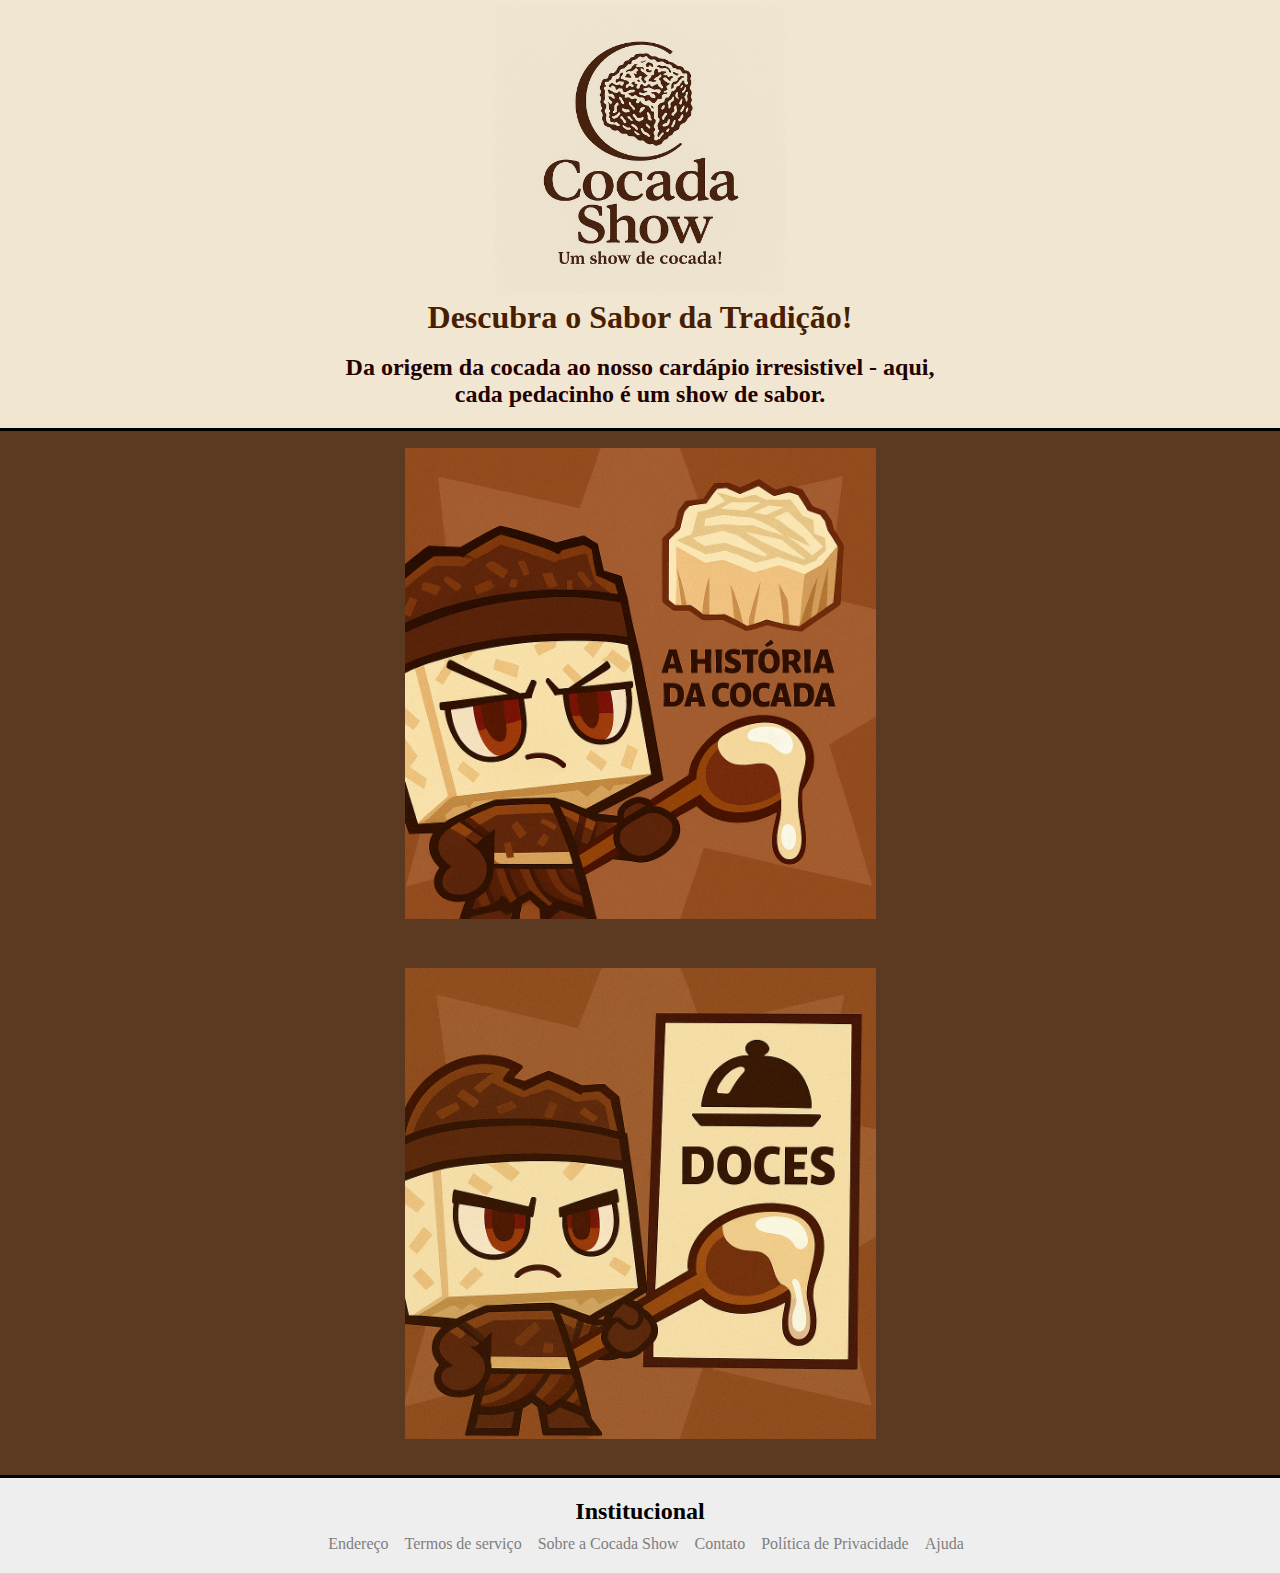
<file: index.html>
<!--Aluno: Arthur da Silva Mariz-->
<!DOCTYPE html>
<html lang="pt-br">
    <head>
        <meta charset="UTF-8">
        <meta name="viewport" content="width=device-width, initial-scale=1.0">
        <title>Cocada Show</title>
        <link rel="stylesheet" href="main.css">
    </head>

    <body>
        <header>
            <img src="img/cocada show.png" alt="Logomarca Cocada Show" width="292.53" height="292.53">
            <h1>Descubra o Sabor da Tradição!</h1><br>
            <h2>Da origem da cocada ao nosso cardápio irresistivel - aqui,<br>cada pedacinho é um show de sabor.</h2><br>
        </header>

        <main>
            <!--<h1>A Jornada da Cocadinha</h1>
            <h2>Explore a história do nosso herói e o quê ele pode proporcionar!</h2>-->
            <nav>
                <ul>
                    <li><a href="h_cocada.html"><img src="img/h_cocada.png" alt="Historia da Cocada" width="471" height="471"></a></li>
                    <li><a href="d_cocada.html"><img src="img/d_cocada.png" alt="Cardápio de doces" width="471" height="471"></a></li>
                </ul>
            </nav>

        </main>

        <footer>
            <h2>Institucional</h2>

            <ul>
                <li>Endereço</li>
                <li>Termos de serviço</li>
                <li>Sobre a Cocada Show</li>
                <li>Contato</li>
                <li>Política de Privacidade</li>
                <li>Ajuda</li>
            </ul>

        </footer>
    </body>
</html>
</file>
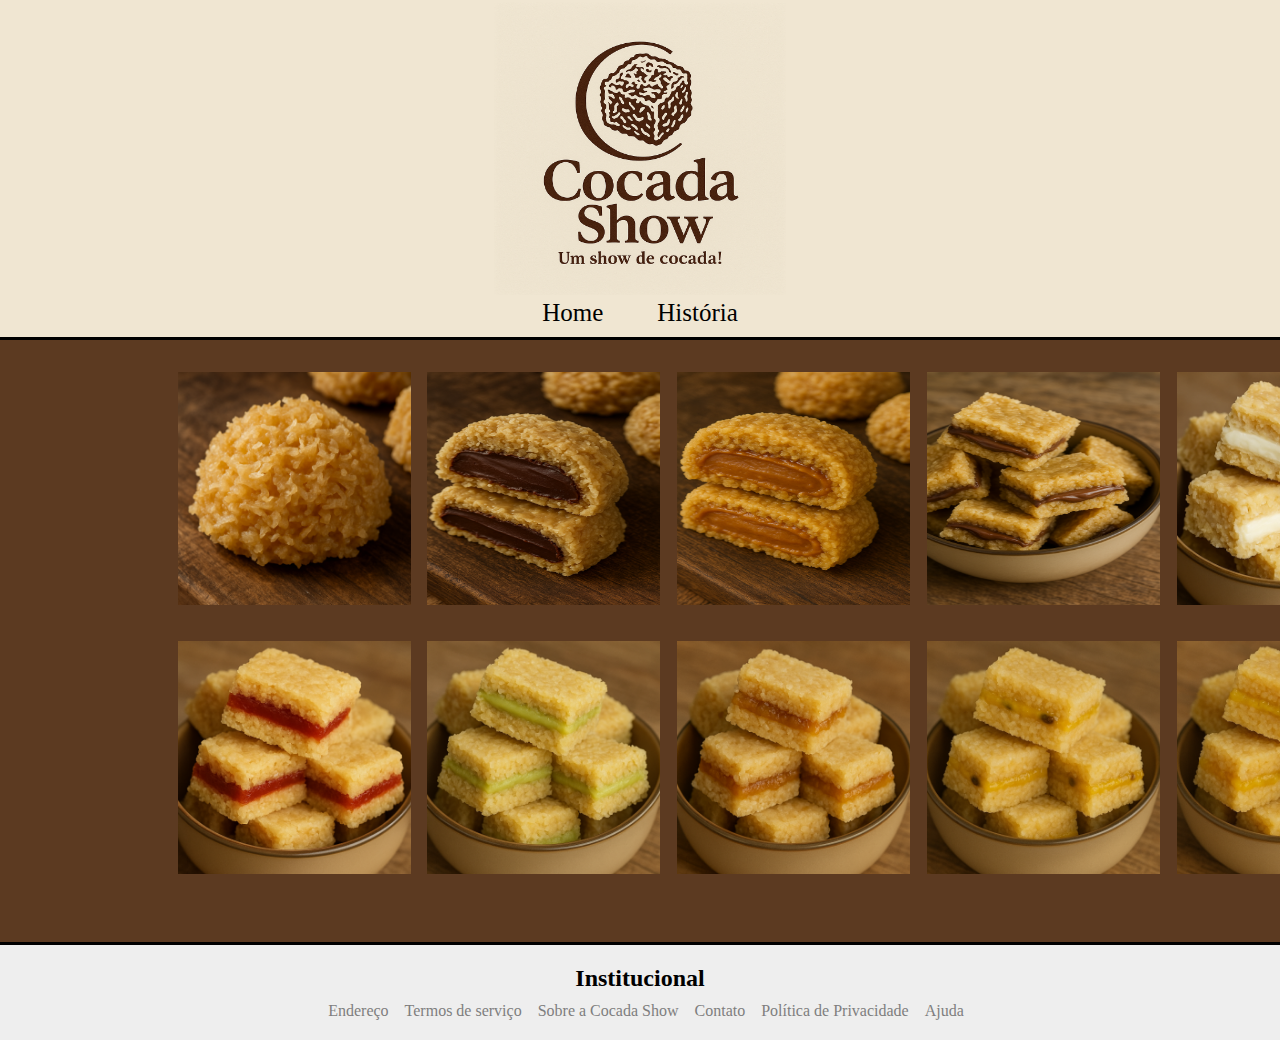
<file: d_cocada.html>
<!DOCTYPE html>
<html lang="pt-br">
    <head>
        <meta charset="UTF-8">
        <meta name="viewport" content="width=device-width, initial-scale=1.0">
        <title>Cocada Show - Cardápio</title>
        <link rel="stylesheet" href="d_cocada.css">
    </head>

    <body>
        <header>
            <img src="img/cocada show.png" alt="Logomarca Cocada Show" width="292.53" height="292.53">
            <nav>
                <a href="index.html">Home</a>
                <a href="h_cocada.html">História</a>
            </nav>
        </header>

        <main>
            <section>
                <ul>
                    <li><img src="img/Cocada_clássica.png" alt="Cocada Tradicional" width="233" height="233" title="Cocada Tradicional"></li>
                    <li><img src="img/Cocada_Chocolate.png" alt="Cocada de Chocolate" width="233" height="233" title="Cocada de Chocolate"></li>
                    <li><img src="img/Cocada_DoceLeite.png" alt="Cocada de Doce de Leite" width="233" height="233" title="Cocada de Doce de Leite"></li>
                    <li><img src="img/Cocada_Nutella.png" alt="Cocada de Nutella" width="233" height="233" title="Cocada de Nutella"></li>
                    <li><img src="img/cocada_ninho.png" alt="Cocada de Leite Ninho" width="233" height="233" title="Cocada de Leite Ninho"></li>
                    <li><img src="img/cocada_goiabada.png" alt="Cocada de Goiabada" width="233" height="233" title="Cocada de Goiabada"></li>
                    <li><img src="img/cocada_pistache.png" alt="Cocada de Pistache" width="233" height="233" title="Cocada de Pistache"></li>
                    <li><img src="img/cocada_banana.png" alt="Cocada de Banana" width="233" height="233" title="Cocada de Banana"></li>
                    <li><img src="img/cocada_maracujá.png" alt="Cocada de Maracujá" width="233" height="233" title="Cocada de Maracujá"></li>
                    <li><img src="img/cocada_abacaxi.png" alt="Cocada de Abacaxi" width="233" height="233" title="Cocada de Abacaxi"></li>
                </ul>
            </section>
        </main>

        <footer>
            <h2>Institucional</h2>

            <ul>
                <li>Endereço</li>
                <li>Termos de serviço</li>
                <li>Sobre a Cocada Show</li>
                <li>Contato</li>
                <li>Política de Privacidade</li>
                <li>Ajuda</li>
            </ul>
        </footer>
    </body>
</html>
</file>
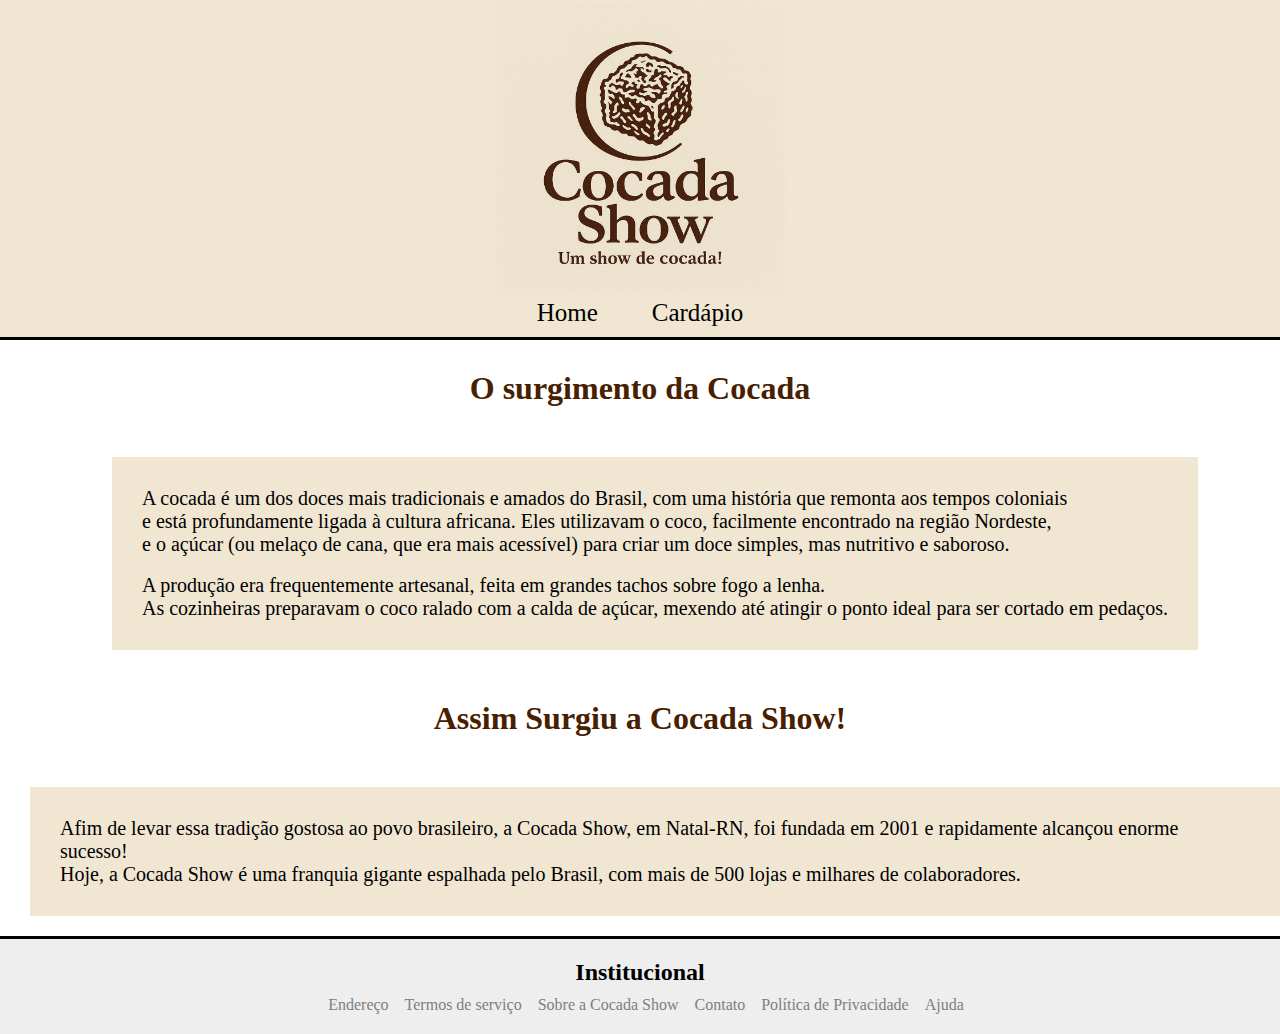
<file: h_cocada.html>
<!DOCTYPE html>
<html lang="pt-br">
    <head>
        <meta charset="UTF-8">
        <meta name="viewport" content="width=device-width, initial-scale=1.0">
        <title>Cocada Show - História</title>
        <link rel="stylesheet" href="h_cocada.css">
    </head>

    <body>
        <header>
            <img src="img/cocada show.png" alt="Logomarca Cocada Show" width="292.53" height="292.53">
            <nav>
                <a href="index.html">Home</a>
                <a href="d_cocada.html">Cardápio</a>
            </nav>
        </header>

        <main>
            <h1>O surgimento da Cocada</h1>
            <section>
                <article>
                    <p> A cocada é um dos doces mais tradicionais e amados do Brasil, com uma história que remonta aos tempos coloniais<br> 
                    e está profundamente ligada à cultura africana. Eles utilizavam o coco, facilmente encontrado na região Nordeste,<br>
                    e o açúcar (ou melaço de cana, que era mais acessível) para criar um doce simples, mas nutritivo e saboroso.</p><br>

                    <p> A produção era frequentemente artesanal, feita em grandes tachos sobre fogo a lenha.<br> As cozinheiras  preparavam o coco ralado com a calda de açúcar,
                    mexendo até atingir o ponto ideal para ser cortado em pedaços.</p>
                </article>
            </section>

            <h1>Assim Surgiu a Cocada Show!</h1>

            <section>
                <article>
                    <p>
                        Afim de levar essa tradição gostosa ao povo brasileiro, a Cocada Show, em Natal-RN, foi fundada em 2001
                        e rapidamente alcançou enorme sucesso!<br> Hoje, a Cocada Show é uma franquia gigante espalhada pelo Brasil, com mais
                        de 500 lojas e milhares de colaboradores.
                    </p>
                </article>
            </section>
        </main>

        <footer>
            <h2>Institucional</h2>

            <ul>
                <li>Endereço</li>
                <li>Termos de serviço</li>
                <li>Sobre a Cocada Show</li>
                <li>Contato</li>
                <li>Política de Privacidade</li>
                <li>Ajuda</li>
            </ul>

        </footer>
    </body>
</html>
</file>
<file: main.css>
*{
    margin: 0;
    padding: 0;
    box-sizing: border-box;
    text-align: center;
    font-family: Garamond;
}

footer ul li{
    display: inline;
    color: #7E7E7E;
    padding-left: 12px;

}

footer h2{
    color: black;
    padding-bottom: 10px;
}

header{
    background-color: #F0E6D2;
    border-bottom: 3px solid black;
    margin-bottom: 0px;
    padding: 2px;
}


header h1{
    color: #482000;
}

header h2{
    color: #230100;
}

main nav ul li{
    display: inline-block;
    padding-left: 90px;
    padding-right: 90px;
    padding-bottom: 30px;
    padding-top: 15px;
}

main{
    padding: 2px;
    background-color: #5C3A21;
    border-bottom: 3px solid black;
    color: white;
}

footer{
    background-color:#EEEEEE;
    padding-bottom: 20px;
    padding-top: 20px;
}
</file>
<file: d_cocada.css>
*{
    margin: 0;
    padding: 0;
    box-sizing: border-box;
    font-family: Garamond;
    background-color: #5C3A21;
    text-align: center;
}

footer ul li{
    display: inline;
    color: #7E7E7E;
    padding-left: 12px;
    background-color:#EEEEEE;

}

footer{
    background-color:#EEEEEE;
    padding-bottom: 20px;
    padding-top: 20px;
    width: 100%;
}

footer h2{
    background-color:#EEEEEE;
    padding-bottom: 10px;
    color: black;
}

footer ul{
    background-color:#EEEEEE;
    width: 100%;
}

header{
    background-color: #F0E6D2;
    border-bottom: 3px solid black;
    margin-bottom: 0px;
    padding: 2px;
    padding-bottom: 10px;
    text-align: center;
    width: 100%;
}

nav{
    background-color: #F0E6D2;
}

a{
    background-color: #F0E6D2;
    text-decoration: none;
    color: inherit;
    font-size: 25px;
    padding-right: 25px;
    padding-left: 25px;

}

main{
    border-bottom: 3px solid black;
    width: 100%;
}

main ul{
    width: 100em;
    margin: 0 auto;
    padding-left: 10em;
    padding-right: 10em;
    padding-top: 2em;
    padding-bottom: 2em;
    list-style-type: none;
}

main li{
    text-align: center;
    display: inline-block;
    padding-bottom: 2em;
    padding-right: 0.8em;

}
</file>
<file: h_cocada.css>
*{
    margin: 0;
    padding: 0;
    box-sizing: border-box;
    font-family: Garamond;
    background-color: #ffffff;
    text-align: center;
}

header{
    background-color: #F0E6D2;
    border-bottom: 3px solid black;
    margin-bottom: 0px;
    padding: 2px;
    padding-bottom: 10px;
    text-align: center;
}

nav{
    background-color: #F0E6D2;
}

a{
    background-color: #F0E6D2;
    text-decoration: none;
    color: inherit;
    font-size: 25px;
    padding-right: 25px;
    padding-left: 25px;

}

main section{
    display: inline-block;
    margin-left: 30px;
    margin-top:30px;
}

main section article p{
    text-align: left;
    background-color: #F0E6D2;
    font-size: 20px;
}

main section article{
    background-color: #F0E6D2;
    padding-left: 30px;
    padding-top:30px;
    padding-bottom: 30px;
    padding-right: 30px;
    margin-bottom: 20px;

}


footer ul li{
    display: inline;
    color: #7E7E7E;
    padding-left: 12px;
    background-color:#EEEEEE;

}

footer{
    background-color:#EEEEEE;
    padding-bottom: 20px;
    padding-top: 20px;
}

footer h2{
    background-color:#EEEEEE;
    padding-bottom: 10px;
    color: black;
}

footer ul{
    background-color:#EEEEEE;
}

h1{

    margin-top:30px;
    margin-bottom: 20px;
    color: #482000;

}

main{
    border-bottom: 3px solid black;
}
</file>
